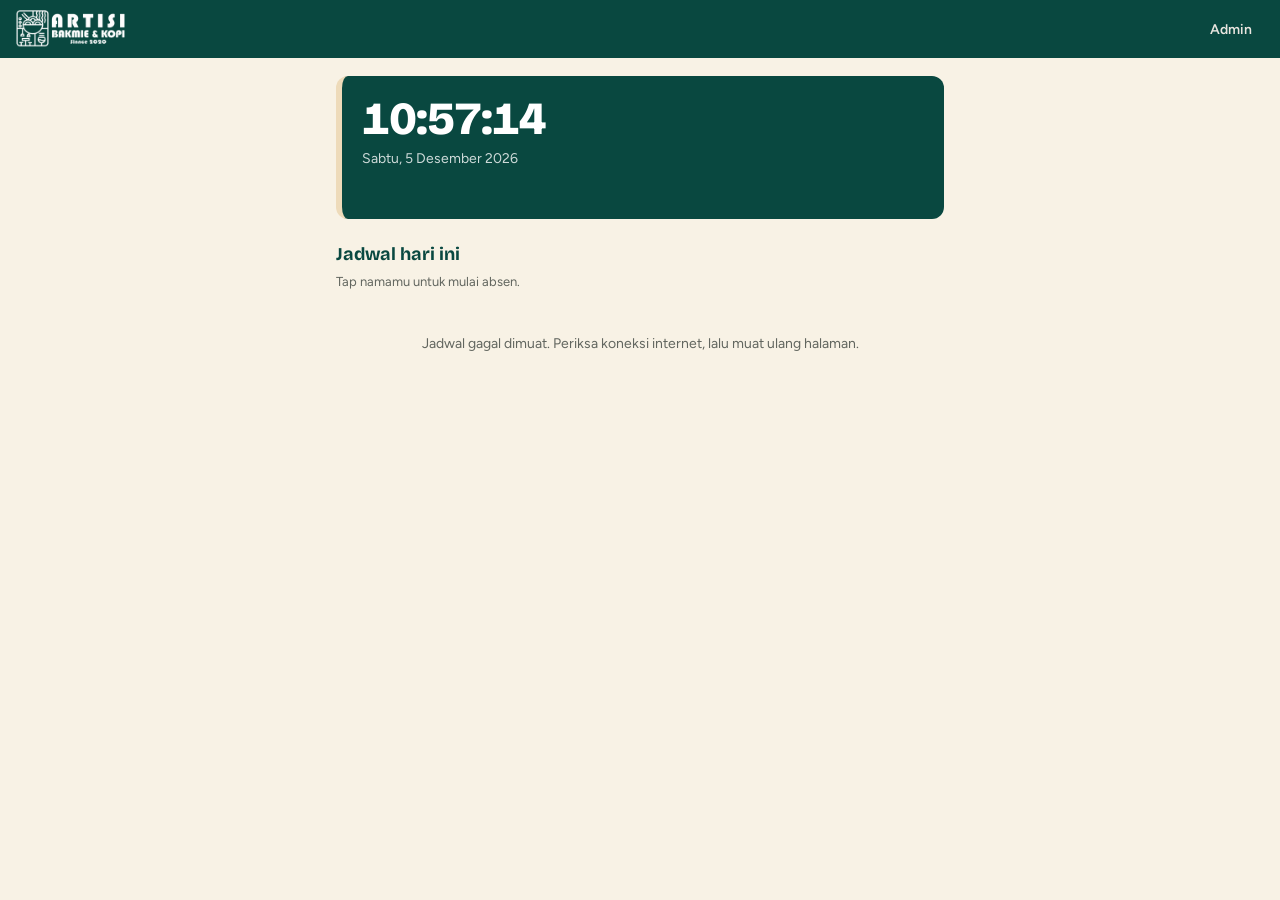
<file: index.html>
<!DOCTYPE html>
<html lang="id">
<head>
<meta charset="UTF-8">
<meta name="viewport" content="width=device-width, initial-scale=1">
<title>Absensi — Cafe ARTISI Bakmie &amp; Coffee</title>
<meta name="theme-color" content="#094840">
<link rel="icon" type="image/png" href="img/favicon.png">
<link rel="apple-touch-icon" href="img/favicon-192.png">
<link rel="preconnect" href="https://script.google.com">
<link rel="preconnect" href="https://script.googleusercontent.com">
<link rel="preconnect" href="https://fonts.googleapis.com">
<link rel="preconnect" href="https://fonts.gstatic.com" crossorigin>
<link href="https://fonts.googleapis.com/css2?family=Bricolage+Grotesque:wght@600;800&family=Figtree:wght@400;500;600;700&display=swap" rel="stylesheet">
<link rel="stylesheet" href="artisi.css">
<script>(function(){try{var t=new URLSearchParams(location.search).get("t")||localStorage.getItem("artisi_token")||"";if(/^bakso/.test(t)&&!/admin\.html/.test(location.pathname))document.documentElement.classList.add("tema-bakso")}catch(e){}})()</script>
</head>
<body>
<header class="topbar" id="topbar"></header>

<main class="wrap">
  <section class="clock" aria-live="off">
    <div class="clock-time" id="jam">--:--:--</div>
    <div class="clock-date" id="tanggal">&nbsp;</div>
    <div class="clock-shift" id="shiftLine">&nbsp;</div>
  </section>

  <div id="notice" class="notice" role="status" aria-live="polite"></div>

  <h2>Jadwal hari ini</h2>
  <p class="sub" style="margin:-6px 0 10px">Tap namamu untuk mulai absen.</p>
  <div id="list" aria-busy="true"><div class="skel"></div><div class="skel"></div><div class="skel short"></div></div>

  <section id="panel"></section>

  <details class="more" id="lain" hidden>
    <summary>Bukan jadwalku hari ini (tukar shift)</summary>
    <div id="listLain" class="people"></div>
  </details>

  <input type="file" id="cam" accept="image/*" capture="user" hidden>
</main>

<script src="config.js"></script>
<script>
renderTopbar("index.html");

let DATA = null;                 // data hari ini dari server
let SEL = null;                  // nama yang dipilih
let ST = { tipe: null, foto: null };   // pilihan keterangan + foto untuk absen yang sedang diisi
let BUSY = false;
let OFFSET = 0;                  // selisih detik: jam server - jam HP (agar penguncian mengikuti jam server)

const LABEL_TIPE = { masuk: "Hadir", izin: "Izin", sakit: "Sakit", pulang: "Pulang", pulang_awal: "Izin pulang duluan" };

/* ---------- Waktu (mengikuti jam server, bukan jam HP) ---------- */
const FMT_WIB = new Intl.DateTimeFormat("en-GB", { timeZone: "Asia/Jakarta", hour: "2-digit", minute: "2-digit", second: "2-digit", hour12: false });
function detikHP() {
  const p = FMT_WIB.formatToParts(new Date());
  const g = function (t) { return +p.find(function (x) { return x.type === t; }).value; };
  return (g("hour") % 24) * 3600 + g("minute") * 60 + g("second");
}
function detikKini() { return (((detikHP() + OFFSET) % 86400) + 86400) % 86400; }
function pad2(n) { return String(n).padStart(2, "0"); }
function jamDetik(d) { return pad2(Math.floor(d / 3600)) + ":" + pad2(Math.floor(d % 3600 / 60)) + ":" + pad2(d % 60); }
function jamMenit(menit) { return pad2(Math.floor(menit / 60)) + "." + pad2(menit % 60); }
function sisaWaktu(d) {
  if (d < 60) return "kurang dari 1 menit";
  const m = Math.ceil(d / 60), j = Math.floor(m / 60), mm = m % 60;
  return j ? j + " jam" + (mm ? " " + mm + " menit" : "") : mm + " menit";
}
function selaraskanJam(d) {
  if (!d.jam) return;
  const p = d.jam.split(":").map(Number);
  let off = (p[0] * 3600 + p[1] * 60 + p[2]) - detikHP();
  if (off > 43200) off -= 86400;
  if (off < -43200) off += 86400;
  OFFSET = off;
}

let menitTerakhir = -1;
function tick() {
  const d = detikKini(), n = new Date();
  document.getElementById("jam").textContent = jamDetik(d);
  document.getElementById("tanggal").textContent = n.toLocaleDateString("id-ID", {
    timeZone: "Asia/Jakarta", weekday: "long", day: "numeric", month: "long", year: "numeric"
  });
  const m = Math.floor(d / 60);
  if (DATA && m !== menitTerakhir) { menitTerakhir = m; render(true); }   // perbarui keterangan "dibuka jam ..."
  updateKunci();
}

/* ---------- Penguncian ---------- */
function shiftOrang(p) {
  if (p.ada && p.shiftTercatat && DATA.shiftInfo[p.shiftTercatat]) return p.shiftTercatat;
  if (p.shift) return p.shift;
  return detikKini() < DATA.luar.batas * 60 ? DATA.luar.awal : DATA.luar.akhir;
}
function kunciMasuk(p) {
  const nm = shiftOrang(p), s = DATA.shiftInfo[nm], now = detikKini();
  const buka = s.mulai * 60 - (DATA.bukaSebelum || 0) * 60;
  if (now < buka) return { kunci: true, buka: buka, pesan: "Absen masuk dibuka jam " + jamMenit(buka / 60) + " (" + sisaWaktu(buka - now) + " lagi)." };
  if (now >= s.selesai * 60) return { kunci: true, pesan: (nm === "Full" ? "Shift full" : "Shift " + nm.toLowerCase()) + " sudah berakhir, absen masuk ditutup. Hubungi admin jika perlu dicatat." };
  return { kunci: false };
}
function kunciPulang(p) {
  const s = DATA.shiftInfo[shiftOrang(p)], now = detikKini(), buka = s.selesai * 60;
  if (now < buka) return { kunci: true, buka: buka, pesan: "Absen pulang dibuka jam " + jamMenit(buka / 60) + " (" + sisaWaktu(buka - now) + " lagi)." };
  return { kunci: false };
}
function selesaiHariIni(p) { return !!(p.ada && (p.pulang || p.ket === "Izin" || p.ket === "Sakit")); }

function lepasTipe() {
  ST.tipe = null;
  document.querySelectorAll(".seg button").forEach(function (x) { x.setAttribute("aria-checked", "false"); });
  updateHints();
}

// dipanggil tiap detik: buka/kunci tombol tanpa menghapus isian yang sedang ditulis
function updateKunci() {
  if (!SEL || !DATA) return;
  const kirimBtn = document.getElementById("btnKirim");
  if (!kirimBtn) return;
  const p = DATA.people.find(function (x) { return x.nama === SEL; });
  if (!p) return;

  let pesan = "", kunciKirim = false;
  if (!p.ada) {
    const k = kunciMasuk(p), segMasuk = document.querySelector('.seg button[data-t="masuk"]');
    if (segMasuk) {
      segMasuk.disabled = k.kunci;
      const kecil = k.kunci ? (k.buka ? "buka " + jamMenit(k.buka / 60) : "ditutup") : "";
      const el = segMasuk.querySelector("small"); if (el.textContent !== kecil) el.textContent = kecil;
      if (k.kunci && ST.tipe === "masuk") {
        ST.tipe = null;
        document.querySelectorAll(".seg button").forEach(function (x) { x.setAttribute("aria-checked", "false"); });
        updateHints();
      }
    }
    if (k.kunci) { pesan = k.pesan + " Izin dan Sakit tetap bisa diisi."; kunciKirim = (ST.tipe === null); }
  } else if (p.masuk && !p.pulang) {
    const k = kunciPulang(p);
    const segPulang = document.querySelector('.seg button[data-t="pulang"]');
    const segAwal = document.querySelector('.seg button[data-t="pulang_awal"]');
    if (segPulang) {
      segPulang.disabled = k.kunci;
      const kecil = k.kunci ? "buka " + jamMenit(k.buka / 60) : "";
      const el = segPulang.querySelector("small"); if (el.textContent !== kecil) el.textContent = kecil;
      if (k.kunci && ST.tipe === "pulang") lepasTipe();
    }
    if (segAwal) {
      segAwal.disabled = !k.kunci;                    // setelah jam pulang, pakai tombol Pulang biasa
      const kecil = k.kunci ? "" : "shift selesai";
      const el = segAwal.querySelector("small"); if (el.textContent !== kecil) el.textContent = kecil;
      if (!k.kunci && ST.tipe === "pulang_awal") lepasTipe();
    }
    if (k.kunci) {
      pesan = k.pesan + (segAwal ? " Kalau perlu pulang lebih awal, pilih Izin pulang duluan dan tulis alasannya." : "");
      kunciKirim = (ST.tipe === null || ST.tipe === "pulang");
    }
  }
  const info = document.getElementById("kunciInfo");
  if (info && info.textContent !== pesan) info.textContent = pesan;
  if (!BUSY) kirimBtn.disabled = kunciKirim;
}

/* ---------- Notifikasi ---------- */
function notice(tipe, judul, isi) {
  const el = document.getElementById("notice");
  el.className = "notice " + tipe;
  el.innerHTML = "<strong>" + esc(judul) + "</strong>" + esc(isi || "");
  el.scrollIntoView({ behavior: "smooth", block: "nearest" });
}
function clearNotice() { const el = document.getElementById("notice"); el.className = "notice"; el.innerHTML = ""; }

/* ---------- Muat data ---------- */
const CACHE_KEY = "artisi_hariini_" + TOKEN;
function tanggalWIB() { return new Date().toLocaleDateString("en-GB", { timeZone: "Asia/Jakarta" }); }   // dd/mm/yyyy, sama dengan server
function bacaCache() {
  try { const c = JSON.parse(localStorage.getItem(CACHE_KEY)); return c && c.tanggal === tanggalWIB() && c.urut ? c : null; } catch (e) { return null; }
}
function simpanCache() { try { localStorage.setItem(CACHE_KEY, JSON.stringify(DATA)); } catch (e) {} }

// tampilDulu = true: langsung tampilkan data terakhir yang tersimpan di HP, lalu perbarui dari server
async function load(tampilDulu) {
  if (tampilDulu) { const c = bacaCache(); if (c) { DATA = c; render(); } }
  try {
    const d = await api({ action: "hariini" });
    if (!d.ok) throw new Error(d.message);
    const sebelum = SEL && DATA ? JSON.stringify(DATA.people.find(function (x) { return x.nama === SEL; })) : null;
    DATA = d; selaraskanJam(d); simpanCache(); setLokasiLabel(d.lokasiNama);
    render(!!SEL);                                   // jangan hapus isian yang sedang ditulis
    if (SEL && sebelum !== JSON.stringify(DATA.people.find(function (x) { return x.nama === SEL; }))) renderPanel();
    updateKunci();
  } catch (e) {
    if (!DATA) {
      const li = document.getElementById("list");
      if (/Link/.test(e.message || "")) pesanTokenTidakValid(li);
      else li.innerHTML = '<div class="empty">Jadwal gagal dimuat. Periksa koneksi internet, lalu muat ulang halaman.</div>';
    }
  }
}

function stateHtml(p) {
  if (!p.ada) {
    const k = kunciMasuk(p);
    return '<span class="muted">Belum absen' + (k.kunci && k.buka ? " &middot; dibuka " + jamMenit(k.buka / 60) : "") + "</span>";
  }
  if (p.ket === "Izin" || p.ket === "Sakit")
    return '<span class="badge b-blue">' + esc(p.ket) + '</span> <span class="muted">&middot; Selesai, terkunci sampai besok</span>';
  const jam = p.pulang ? "Masuk " + jamPendek(p.masuk) + ", pulang " + jamPendek(p.pulang) : "Masuk " + jamPendek(p.masuk);
  let tambahan = "";
  if (p.pulang) tambahan = ' <span class="muted">&middot; Selesai, terkunci sampai besok</span>';
  else { const k = kunciPulang(p); if (k.kunci) tambahan = ' <span class="muted">&middot; pulang dibuka ' + jamMenit(k.buka / 60) + "</span>"; }
  return '<span class="badge ' + ketClass(p.ket) + '">' + esc(p.ket) + "</span> " + esc(jam) + tambahan;
}

function personBtn(p) {
  const done = selesaiHariIni(p);
  return '<button class="person' + (done ? " done" : "") + '" data-n="' + esc(p.nama) + '" aria-pressed="' + (SEL === p.nama) + '"' + (done ? ' aria-disabled="true"' : "") + ">" +
    '<span class="nm">' + esc(p.nama) + "</span>" +
    '<span class="st">' + stateHtml(p) + "</span></button>";
}

const GRUP_META = {
  Pagi:     { cls: "g-pagi", judul: "Shift Pagi" },
  Seharian: { cls: "g-full", judul: "Seharian (double shift)" },
  Sore:     { cls: "g-sore", judul: "Shift Sore" },
  Full:     { cls: "g-full", judul: "Full (seharian)" }
};

function render(keepPanel) {
  const jadwal = DATA.people.filter(function (p) { return p.terjadwal; });
  const lain = DATA.people.filter(function (p) { return !p.terjadwal; });

  document.getElementById("shiftLine").innerHTML = DATA.urut.filter(function (k) { return k !== "Seharian"; }).map(function (k) {
    return esc(k) + " " + esc(DATA.shiftInfo[k].label.replace(/ - /, "-"));
  }).join(" &nbsp;|&nbsp; ");

  let html = "";
  DATA.urut.forEach(function (key) {
    const g = GRUP_META[key] || { cls: "g-full", judul: "Shift " + key };
    const isi = jadwal.filter(function (p) { return p.shift === key; });
    if (!isi.length) return;
    html += '<section class="grp ' + g.cls + '"><div class="grp-h"><h3>' + g.judul + "</h3><span>" +
      esc(DATA.shiftInfo[key].label) + '</span></div><div class="people">' +
      isi.map(personBtn).join("") + "</div></section>";
  });
  const listEl = document.getElementById("list");
  listEl.setAttribute("aria-busy", "false");
  listEl.innerHTML = html || '<div class="empty">Tidak ada jadwal hari ini.</div>';

  const lainEl = document.getElementById("lain");
  lainEl.hidden = !lain.length;
  document.getElementById("listLain").innerHTML = lain.map(personBtn).join("");

  document.querySelectorAll(".person").forEach(function (b) {
    b.onclick = function () {
      if (b.classList.contains("done")) {
        notice("ok", "Absensi " + b.dataset.n + " hari ini sudah selesai", "Absen terkunci sampai besok.");
        return;
      }
      pilihNama(b.dataset.n);
    };
  });
  if (!keepPanel) renderPanel();
}

function pilihNama(nama) {
  if (SEL === nama) { document.getElementById("panel").scrollIntoView({ behavior: "smooth", block: "nearest" }); return; }
  SEL = nama;
  ST = { tipe: null, foto: null };
  clearNotice();
  render();
  document.getElementById("panel").scrollIntoView({ behavior: "smooth", block: "nearest" });
}

/* ---------- Panel pengisian absen ---------- */
function renderPanel() {
  const el = document.getElementById("panel");
  if (!SEL) { el.innerHTML = ""; return; }
  const p = DATA.people.find(function (x) { return x.nama === SEL; });
  const shift = shiftOrang(p);
  const info = DATA.shiftInfo[shift];
  const selesai = selesaiHariIni(p);
  const sudahMasuk = !!(p.ada && p.masuk && !p.pulang);

  const meta = (p.terjadwal ? (p.shift === "Seharian" ? "Shift seharian (double shift)" : p.shift === "Full" ? "Full (seharian)" : "Shift " + p.shift.toLowerCase())
                            : "Di luar jadwal hari ini, dicatat sebagai " + (shift === "Full" ? "full" : "shift " + shift.toLowerCase())) + " &middot; " + esc(info.label);

  let isi;
  if (selesai) {
    isi = '<p class="hint" style="font-size:14px">Absensimu hari ini sudah lengkap dan terkunci sampai besok.</p>';
  } else {
    const pulangTerkunci = sudahMasuk && kunciPulang(p).kunci;
    if (sudahMasuk && !pulangTerkunci) ST.tipe = "pulang";
    const opsi = sudahMasuk ? (pulangTerkunci ? ["pulang", "pulang_awal"] : ["pulang"]) : ["masuk", "izin", "sakit"];
    isi =
      '<div class="step"><div class="lbl">1. Keterangan</div><div class="seg" role="radiogroup" aria-label="Keterangan absen">' +
      opsi.map(function (t) {
        return '<button type="button" role="radio" data-t="' + t + '" aria-checked="' + (ST.tipe === t) + '">' + LABEL_TIPE[t] + "<small></small></button>";
      }).join("") + "</div></div>" +
      '<div class="step"><div class="lbl">2. Foto bukti <span class="sub" id="fotoHint"></span></div><div class="fotobox" id="fotoBox"></div></div>' +
      '<div class="step"><div class="lbl">3. Catatan <span class="sub" id="catHint"></span></div>' +
      '<textarea id="catatan" placeholder="Tulis keterangan di sini. Boleh diisi sebelum atau sesudah foto."></textarea></div>' +
      '<div class="kunci" id="kunciInfo" role="status"></div>' +
      '<div class="inline-err" id="err" role="alert"></div>' +
      '<div class="actions"><button class="btn main" id="btnKirim" type="button">Kirim absen</button></div>' +
      '<p class="hint">Absen baru tersimpan setelah tombol Kirim absen ditekan.</p>';
  }

  el.innerHTML = '<div class="card panel"><div class="panel-top"><h3>' + esc(p.nama) + "</h3>" +
    '<button type="button" class="link" id="btnBatal">Tutup</button></div><div class="meta">' + meta + "</div>" + isi + "</div>";

  document.getElementById("btnBatal").onclick = function () { SEL = null; ST = { tipe: null, foto: null }; render(); };
  if (selesai) return;

  el.querySelectorAll(".seg button").forEach(function (b) {
    b.onclick = function () {
      ST.tipe = b.dataset.t;
      el.querySelectorAll(".seg button").forEach(function (x) { x.setAttribute("aria-checked", x === b); });
      setErr(""); updateHints(); updateKunci();
    };
  });
  document.getElementById("btnKirim").onclick = function () { kirim(p); };
  document.getElementById("catatan").addEventListener("input", function () { setErr(""); });   // pesan merah hilang saat mulai mengetik
  updateFoto(); updateHints(); updateKunci();
}

function updateHints() {
  const f = document.getElementById("fotoHint"), c = document.getElementById("catHint");
  if (!f) return;
  const t = ST.tipe;
  f.textContent = !t ? "" : (t === "masuk" || t === "pulang" || t === "pulang_awal") ? "(wajib)" : "(opsional)";
  c.textContent = !t ? "" : t === "pulang_awal" ? "(wajib: tulis alasan pulang duluan)" : (t === "izin" || t === "sakit") ? "(wajib)" : "(opsional)";
}

function setErr(t) { const e = document.getElementById("err"); if (e) e.textContent = t; }

/* ---------- Foto ---------- */
function ambilFoto() {
  return new Promise(function (res) {
    const cam = document.getElementById("cam");
    cam.value = "";
    cam.onchange = function () { res(cam.files[0] || null); };
    cam.click();
  });
}

function updateFoto() {
  const box = document.getElementById("fotoBox");
  if (!box) return;
  box.innerHTML = ST.foto
    ? '<img class="thumb" src="' + ST.foto + '" alt="Foto bukti yang dipilih"><div><div class="sub" style="margin-bottom:6px">Foto sudah diambil.</div><button type="button" class="btn small" id="btnFoto">Ganti foto</button></div>'
    : '<button type="button" class="btn" id="btnFoto">Ambil foto</button><span class="sub">Kamera depan akan terbuka. Foto hanya sebagai syarat absen dan tidak disimpan.</span>';
  document.getElementById("btnFoto").onclick = async function () {
    const f = await ambilFoto();
    if (!f) return;
    if (ST.foto) URL.revokeObjectURL(ST.foto);
    ST.foto = URL.createObjectURL(f);     // hanya untuk pratinjau di HP, tidak dikirim ke server
    setErr("");
    updateFoto();
  };
}

/* ---------- Kirim ---------- */
async function kirim(p) {
  if (BUSY) return;
  const catEl = document.getElementById("catatan");
  const catatan = catEl.value.trim();
  const t = ST.tipe;

  if (!t) { setErr("Pilih keterangan dulu: Hadir, Izin, atau Sakit."); return; }
  if (t === "masuk") { const k = kunciMasuk(p); if (k.kunci) { setErr(k.pesan); return; } }
  if (t === "pulang") { const k = kunciPulang(p); if (k.kunci) { setErr(k.pesan); return; } }
  if (t === "pulang_awal" && !kunciPulang(p).kunci) { setErr("Shift sudah selesai. Gunakan tombol Pulang biasa."); return; }
  if ((t === "masuk" || t === "pulang" || t === "pulang_awal") && !ST.foto) { setErr("Foto bukti wajib untuk absen " + LABEL_TIPE[t].toLowerCase() + ". Tekan Ambil foto."); return; }
  if ((t === "izin" || t === "sakit") && !catatan) { setErr("Catatan wajib diisi untuk " + t + "."); catEl.focus(); return; }
  if (t === "pulang_awal" && !catatan) { setErr("Tulis alasan pulang duluan di catatan."); catEl.focus(); return; }
  setErr("");

  BUSY = true;
  const btn = document.getElementById("btnKirim");
  btn.disabled = true; btn.innerHTML = '<span class="spin light" aria-hidden="true"></span>Menyimpan, mohon tunggu...';
  try {
    const r = await api(null, { action: "absen", nama: p.nama, tipe: t, catatan: catatan, adaFoto: !!ST.foto });
    if (!r.ok) throw new Error(r.message);
    notice("ok", "Berhasil, " + p.nama, r.message);
    SEL = null; ST = { tipe: null, foto: null };
    const dp = DATA.people.find(function (x) { return x.nama === p.nama; });
    if (r.person && dp) {                // tampilkan hasilnya langsung dari jawaban server
      Object.assign(dp, r.person); simpanCache(); render(); load(false);
    } else { await load(false); }
  } catch (e) {
    setErr(e.message || "Absen belum tersimpan. Periksa koneksi, lalu coba lagi.");
    btn.textContent = "Kirim absen";
  } finally {
    BUSY = false;
    updateKunci();
  }
}

tick(); setInterval(tick, 1000);
load(true);
setInterval(function () { if (!BUSY) load(false); }, 60000);   // selaraskan jam & status dengan server tiap menit
</script>
</body>
</html>
</file>
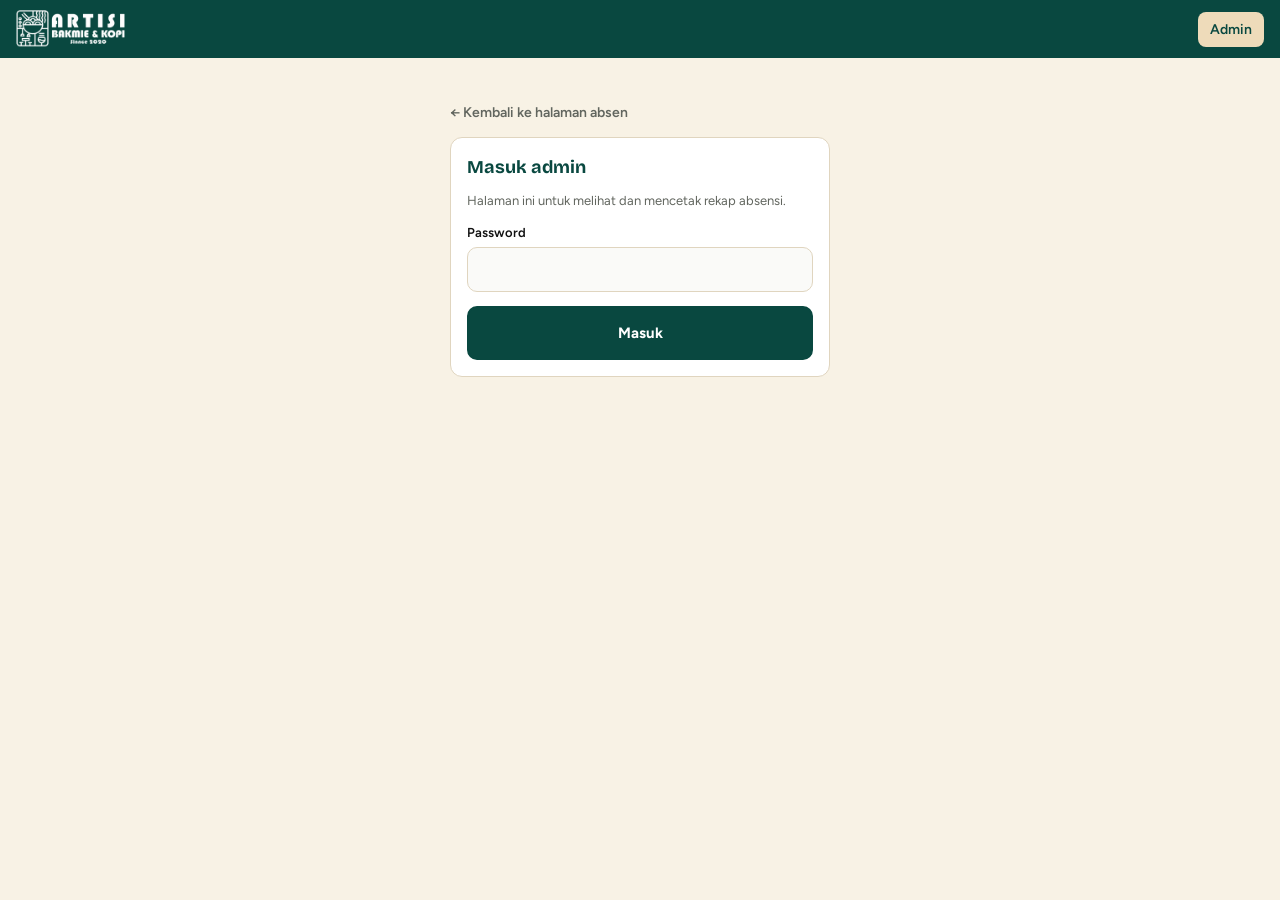
<file: admin.html>
<!DOCTYPE html>
<html lang="id">
<head>
<meta charset="UTF-8">
<meta name="viewport" content="width=device-width, initial-scale=1">
<title>Admin Rekap — Cafe ARTISI</title>
<meta name="theme-color" content="#094840">
<link rel="icon" type="image/png" href="img/favicon.png">
<link rel="apple-touch-icon" href="img/favicon-192.png">
<link rel="preconnect" href="https://script.google.com">
<link rel="preconnect" href="https://script.googleusercontent.com">
<link rel="preconnect" href="https://fonts.googleapis.com">
<link rel="preconnect" href="https://fonts.gstatic.com" crossorigin>
<link href="https://fonts.googleapis.com/css2?family=Bricolage+Grotesque:wght@600;800&family=Figtree:wght@400;500;600;700&display=swap" rel="stylesheet">
<link rel="stylesheet" href="artisi.css">
<script>(function(){try{var t=new URLSearchParams(location.search).get("t")||localStorage.getItem("artisi_token")||"";if(/^bakso/.test(t)&&!/admin\.html/.test(location.pathname))document.documentElement.classList.add("tema-bakso")}catch(e){}})()</script>
</head>
<body>
<header class="topbar" id="topbar"></header>

<main class="wrap wide">

  <!-- ===== Login ===== -->
  <section id="login" class="login">
    <a class="back" id="backLogin" href="index.html" hidden>&larr; Kembali ke halaman absen</a>
    <div class="card">
      <h2>Masuk admin</h2>
      <p class="sub">Halaman ini untuk melihat dan mencetak rekap absensi.</p>
      <label class="f" for="pw">Password</label>
      <input type="password" id="pw" autocomplete="current-password">
      <div id="loginErr" class="notice err" style="margin:12px 0 0"></div>
      <div class="actions"><button class="btn dark" id="btnLogin">Masuk</button></div>
    </div>
  </section>

  <!-- ===== Dashboard ===== -->
  <section id="dash" hidden>
    <div class="toolbar no-print">
      <a class="back" id="backDash" href="index.html" style="margin:0" hidden>&larr; Kembali</a>
      <span class="grow"></span>
      <button class="btn small" id="btnKeluar">Keluar</button>
    </div>

    <div class="printhead">
      <img src="img/logo-hijau.png" alt="ARTISI Bakmie &amp; Kopi">
      <h1 id="printJudul">Laporan Absensi — Cafe ARTISI Bakmie &amp; Coffee</h1>
      <p id="printPeriode"></p>
    </div>

    <div class="filters no-print">
      <div><label for="fLokasi">Lokasi</label><select id="fLokasi">
        <option value="semua">Semua lokasi</option><option value="artisi">Cafe ARTISI</option><option value="bakso">Bakso</option></select></div>
      <div><label for="fBulan">Bulan</label><select id="fBulan"></select></div>
      <div><label for="fTahun">Tahun</label><select id="fTahun"></select></div>
    </div>
    <div class="toolbar no-print">
      <label class="chk"><input type="checkbox" id="chkRinci"> Sertakan rincian harian saat dicetak</label>
      <span class="grow"></span>
      <button class="btn dark" id="btnCetak">Cetak / simpan PDF</button>
    </div>

    <h2 id="judulPeriode" style="margin-top:6px"></h2>
    <div class="stats" id="stats"></div>

    <div class="card" style="margin-bottom:16px">
      <h3 style="font-size:16px;margin-bottom:12px">Kehadiran per pegawai</h3>
      <div class="bars" id="bars"></div>
      <div class="legend">
        <span style="--c:var(--green)">Tepat waktu</span>
        <span style="--c:var(--amber)">Terlambat</span>
        <span style="--c:var(--blue)">Izin</span>
        <span style="--c:var(--purple)">Sakit</span>
        <span style="--c:var(--red)">Alfa</span>
      </div>
    </div>

    <div class="tablewrap" style="margin-bottom:16px">
      <table>
        <thead><tr>
          <th>Nama</th><th class="lokcol">Lokasi</th><th class="c">Hadir</th><th class="c">Terlambat</th><th class="c">Izin</th>
          <th class="c">Sakit</th><th class="c">Alfa</th><th class="c">Pulang cepat</th><th class="c">Total jam</th><th class="c">Lembur (mnt)</th>
        </tr></thead>
        <tbody id="tbRekap"></tbody>
      </table>
    </div>

    <div id="rinci">
      <h2>Rincian harian</h2>
      <div class="tablewrap">
        <table>
          <thead><tr>
            <th>Tanggal</th><th>Nama</th><th class="lokcol">Lokasi</th><th>Shift</th><th>Masuk</th><th>Pulang</th><th>Keterangan</th>
            <th class="c">Durasi</th><th class="c">Lembur</th><th>Catatan</th><th class="no-print">Foto</th>
          </tr></thead>
          <tbody id="tbRinci"></tbody>
        </table>
      </div>
    </div>
    <p class="hint no-print">Foto kehadiran hanya diambil sebagai syarat absen dan tidak disimpan. Tanda centang berarti foto sudah diambil saat absen.</p>
  </section>
</main>

<script src="config.js"></script>
<script>
renderTopbar("admin.html");
if (TOKEN) { document.getElementById("backLogin").hidden = false; document.getElementById("backDash").hidden = false;
  document.getElementById("backLogin").href = document.getElementById("backDash").href = "index.html?t=" + encodeURIComponent(TOKEN); }
function lokParam() { return document.getElementById("fLokasi").value; }
function aturKolomLokasi(banyak) {
  document.querySelectorAll(".lokcol").forEach(function (e) { e.style.display = banyak ? "" : "none"; });
}

const BLN = ["Setahun penuh","Januari","Februari","Maret","April","Mei","Juni","Juli","Agustus","September","Oktober","November","Desember"];
const now = new Date();
let PW = sessionStorage.getItem("artisi_pw") || "";

document.getElementById("fBulan").innerHTML = BLN.map(function (b, i) {
  return '<option value="' + i + '"' + (i === now.getMonth() + 1 ? " selected" : "") + ">" + b + "</option>";
}).join("");
const thn = now.getFullYear();
document.getElementById("fTahun").innerHTML = [thn, thn - 1].map(function (y) { return '<option value="' + y + '">' + y + "</option>"; }).join("");

/* ---------- Login ---------- */
function setLoginErr(t) { const e = document.getElementById("loginErr"); e.textContent = t; e.style.display = t ? "block" : "none"; }
setLoginErr("");

async function masuk(pw) {
  setLoginErr("");
  const btn = document.getElementById("btnLogin");
  btn.disabled = true; btn.textContent = "Memeriksa...";
  try {
    const r = await api(null, { action: "rekap", password: pw, lokasi: lokParam(), bulan: document.getElementById("fBulan").value, tahun: document.getElementById("fTahun").value });
    if (!r.ok) throw new Error(r.message);
    PW = pw; sessionStorage.setItem("artisi_pw", pw);
    document.getElementById("login").hidden = true;
    document.getElementById("dash").hidden = false;
    tampilRekap(r);
    muatRinci();
  } catch (e) {
    PW = ""; sessionStorage.removeItem("artisi_pw");
    document.getElementById("login").hidden = false;
    document.getElementById("dash").hidden = true;
    setLoginErr(e.message === "Password salah" ? "Password salah. Coba lagi." : "Gagal terhubung. Periksa koneksi internet.");
  } finally {
    btn.disabled = false; btn.textContent = "Masuk";
  }
}

document.getElementById("btnLogin").onclick = function () { masuk(document.getElementById("pw").value); };
document.getElementById("pw").onkeydown = function (e) { if (e.key === "Enter") masuk(this.value); };
document.getElementById("btnKeluar").onclick = function () { sessionStorage.removeItem("artisi_pw"); location.reload(); };
document.getElementById("btnCetak").onclick = function () { window.print(); };
document.getElementById("chkRinci").onchange = aturRinci;

function aturRinci() {
  document.getElementById("rinci").classList.toggle("no-print", !document.getElementById("chkRinci").checked);
}
aturRinci();

/* ---------- Rekap ---------- */
async function muatRekap() {
  const r = await api(null, { action: "rekap", password: PW, lokasi: lokParam(), bulan: document.getElementById("fBulan").value, tahun: document.getElementById("fTahun").value });
  if (!r.ok) { alert(r.message); return; }
  tampilRekap(r);
}

function tampilRekap(r) {
  aturKolomLokasi(r.banyakLokasi > 1);
  document.getElementById("judulPeriode").textContent = "Rekap " + r.periode + " — " + r.lokasiNama;
  document.getElementById("printJudul").textContent = "Laporan Absensi — " + (r.banyakLokasi > 1 ? "Cafe ARTISI & Bakso" : r.lokasiNama);
  document.getElementById("printPeriode").textContent = "Periode: " + r.periode + " | Dicetak: " + new Date().toLocaleDateString("id-ID", { day: "numeric", month: "long", year: "numeric" });

  const T = { hadir: 0, terlambat: 0, izin: 0, sakit: 0, alfa: 0, jam: 0, lembur: 0 };
  r.pegawai.forEach(function (p) { Object.keys(T).forEach(function (k) { T[k] += p[k]; }); });
  document.getElementById("stats").innerHTML =
    '<div class="stat"><b>' + T.hadir + "</b><span>Total hadir</span></div>" +
    '<div class="stat"><b>' + T.terlambat + "</b><span>Terlambat</span></div>" +
    '<div class="stat"><b>' + T.izin + "</b><span>Izin</span></div>" +
    '<div class="stat"><b>' + T.sakit + "</b><span>Sakit</span></div>" +
    '<div class="stat"><b>' + T.alfa + "</b><span>Alfa</span></div>" +
    '<div class="stat"><b>' + (Math.round(T.jam * 10) / 10) + "</b><span>Total jam kerja</span></div>";

  const warna = { tepat: "var(--green)", terlambat: "var(--amber)", izin: "var(--blue)", sakit: "var(--purple)", alfa: "var(--red)" };
  document.getElementById("bars").innerHTML = r.pegawai.map(function (p) {
    const tot = p.tepat + p.terlambat + p.izin + p.sakit + p.alfa;
    const seg = ["tepat", "terlambat", "izin", "sakit", "alfa"].map(function (k) {
      return p[k] ? '<i style="width:' + (p[k] / tot * 100) + "%;background:" + warna[k] + '" title="' + k + ": " + p[k] + '"></i>' : "";
    }).join("");
    return '<div class="bar-row"><div class="top"><b>' + esc(p.nama) + (r.banyakLokasi > 1 ? " <span class='sub'>(" + esc(p.lokasi) + ")</span>" : "") + "</b><span class='sub'>" +
      p.tepat + " tepat, " + p.terlambat + " telat, " + p.izin + " izin, " + p.sakit + " sakit, " + p.alfa + " alfa</span></div>" +
      '<div class="bar">' + (tot ? seg : "") + "</div></div>";
  }).join("");

  document.getElementById("tbRekap").innerHTML = r.pegawai.map(function (p) {
    return "<tr><td><b>" + esc(p.nama) + '</b></td><td class="lokcol">' + esc(p.lokasi) + '</td><td class="c">' + p.hadir +
      '</td><td class="c">' + p.terlambat + '</td><td class="c">' + p.izin + '</td><td class="c">' + p.sakit +
      '</td><td class="c">' + p.alfa + '</td><td class="c">' + p.pulangCepat + '</td><td class="c">' + p.jam +
      '</td><td class="c">' + p.lembur + "</td></tr>";
  }).join("");
}

/* ---------- Rincian harian ---------- */
async function muatRinci() {
  const tb = document.getElementById("tbRinci");
  tb.innerHTML = '<tr><td colspan="11" class="empty">Memuat...</td></tr>';
  const r = await api(null, { action: "riwayat_admin", password: PW, lokasi: lokParam(), bulan: document.getElementById("fBulan").value, tahun: document.getElementById("fTahun").value });
  if (!r.ok) { tb.innerHTML = '<tr><td colspan="11" class="empty">Gagal memuat rincian.</td></tr>'; return; }
  aturKolomLokasi(lokParam() === "semua");
  tb.innerHTML = r.rows.length ? r.rows.map(function (x) {
    const foto = (x.fotoMasuk ? "Masuk &#10003; " : "") + (x.fotoPulang ? "Pulang &#10003;" : "");
    return "<tr><td>" + esc(x.tanggal) + "</td><td><b>" + esc(x.nama) + '</b></td><td class="lokcol">' + esc(x.lokasi) + "</td><td>" + esc(x.shift) + "</td><td>" +
      (jamPendek(x.masuk) || "-") + "</td><td>" + (jamPendek(x.pulang) || "-") + '</td><td><span class="badge ' + ketClass(x.ket) + '">' +
      esc(x.ket) + '</span></td><td class="c">' + (x.durasi ? esc(x.durasi) + " j" : "-") + '</td><td class="c">' +
      (parseInt(x.lembur, 10) ? esc(x.lembur) + " mnt" : "-") + '</td><td class="wrapnote">' + esc(x.catatan) +
      '</td><td class="no-print">' + (foto || "-") + "</td></tr>";
  }).join("") : '<tr><td colspan="11" class="empty">Belum ada data pada periode ini.</td></tr>';
}

function ganti() { muatRekap(); muatRinci(); }
document.getElementById("fBulan").onchange = ganti;
document.getElementById("fTahun").onchange = ganti;
document.getElementById("fLokasi").onchange = ganti;

if (PW) masuk(PW);
</script>
</body>
</html>
</file>
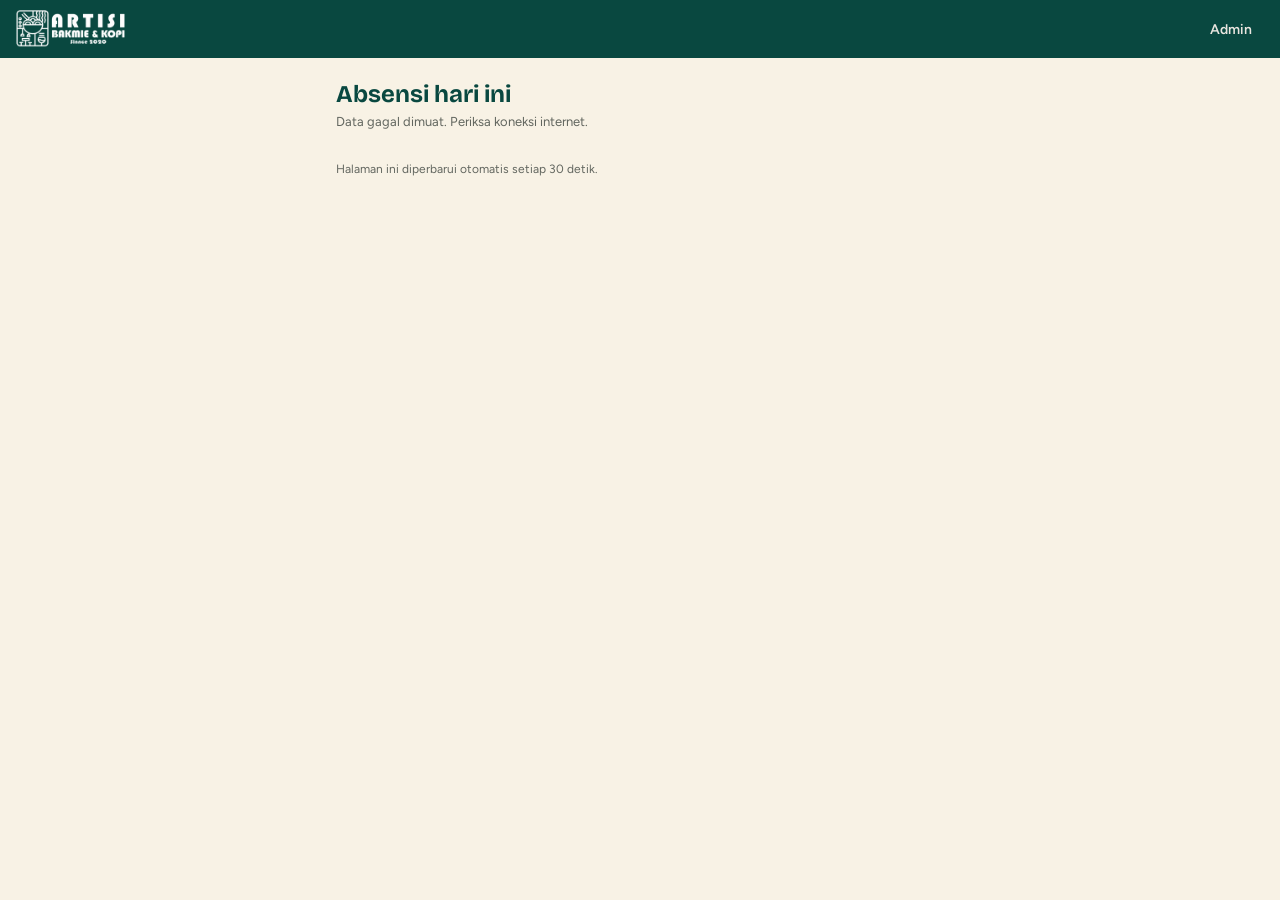
<file: belum-absen.html>
<!DOCTYPE html>
<html lang="id">
<head>
<meta charset="UTF-8">
<meta name="viewport" content="width=device-width, initial-scale=1">
<title>Absensi Hari Ini — Cafe ARTISI</title>
<meta name="theme-color" content="#094840">
<link rel="icon" type="image/png" href="img/favicon.png">
<link rel="apple-touch-icon" href="img/favicon-192.png">
<link rel="preconnect" href="https://script.google.com">
<link rel="preconnect" href="https://script.googleusercontent.com">
<link rel="preconnect" href="https://fonts.googleapis.com">
<link rel="preconnect" href="https://fonts.gstatic.com" crossorigin>
<link href="https://fonts.googleapis.com/css2?family=Bricolage+Grotesque:wght@600;800&family=Figtree:wght@400;500;600;700&display=swap" rel="stylesheet">
<link rel="stylesheet" href="artisi.css">
<script>(function(){try{var t=new URLSearchParams(location.search).get("t")||localStorage.getItem("artisi_token")||"";if(/^bakso/.test(t)&&!/admin\.html/.test(location.pathname))document.documentElement.classList.add("tema-bakso")}catch(e){}})()</script>
</head>
<body>
<header class="topbar" id="topbar"></header>

<main class="wrap">
  <h1 style="font-size:24px">Absensi hari ini</h1>
  <p class="sub" id="sub">Memuat...</p>

  <div class="stats" style="margin-top:14px" id="stats"></div>
  <div id="groups"></div>
  <p class="hint">Halaman ini diperbarui otomatis setiap 30 detik.</p>
</main>

<script src="config.js"></script>
<script>
renderTopbar("belum-absen.html");

function grup(judul, items, tipe) {
  if (!items.length) return "";
  return '<section class="group"><h3>' + judul + ' <span class="count">' + items.length + "</span></h3>" +
    items.map(function (p) {
      let kanan = "";
      if (tipe === "belum") kanan = p.shift === "Full" ? "Full" : "Shift " + p.shift.toLowerCase();
      else if (tipe === "masuk") kanan = "Masuk " + jamPendek(p.masuk) + ' <span class="badge ' + ketClass(p.ket) + '">' + esc(p.ket) + "</span>";
      else if (tipe === "pulang") kanan = jamPendek(p.masuk) + " - " + jamPendek(p.pulang);
      else if (tipe === "izin") kanan = '<span class="badge b-blue">' + esc(p.ket) + "</span>";
      else kanan = "Libur";
      return '<div class="row"><span class="l">' + esc(p.nama) + '</span><span class="r">' + kanan + "</span></div>";
    }).join("") + "</section>";
}

function tampil(d, sementara) {
  document.getElementById("sub").textContent = d.hari + ", " + d.tanggal +
    (sementara ? " (memperbarui...)" : " (diperbarui " + jamPendek(d.jam) + ")");

  const P = d.people;
  const izin    = P.filter(function (p) { return p.ada && (p.ket === "Izin" || p.ket === "Sakit"); });
  const pulang  = P.filter(function (p) { return p.ada && p.pulang; });
  const masuk   = P.filter(function (p) { return p.ada && p.masuk && !p.pulang; });
  const belum   = P.filter(function (p) { return p.terjadwal && !p.ada; });
  const libur   = P.filter(function (p) { return !p.terjadwal && !p.ada; });
  const terjadwal = P.filter(function (p) { return p.terjadwal; }).length;

  document.getElementById("stats").innerHTML =
    '<div class="stat"><b>' + terjadwal + "</b><span>Terjadwal</span></div>" +
    '<div class="stat"><b>' + (masuk.length + pulang.length) + "</b><span>Sudah masuk</span></div>" +
    '<div class="stat"><b>' + belum.length + "</b><span>Belum absen</span></div>" +
    '<div class="stat"><b>' + izin.length + "</b><span>Izin / sakit</span></div>";

  document.getElementById("groups").innerHTML =
    grup("Belum absen", belum, "belum") +
    grup("Sedang bekerja", masuk, "masuk") +
    grup("Sudah pulang", pulang, "pulang") +
    grup("Izin / sakit", izin, "izin") +
    grup("Libur hari ini", libur, "libur");
}

const CACHE_KEY = "artisi_hariini_" + TOKEN;   // sama dengan halaman absen
async function load(pertama) {
  if (pertama) {
    try {
      const c = JSON.parse(localStorage.getItem(CACHE_KEY));
      if (c && c.urut && c.tanggal === new Date().toLocaleDateString("en-GB", { timeZone: "Asia/Jakarta" })) tampil(c, true);
    } catch (e) {}
  }
  try {
    const d = await api({ action: "hariini" });
    if (!d.ok) throw new Error(d.message);
    try { localStorage.setItem(CACHE_KEY, JSON.stringify(d)); } catch (e) {}
    setLokasiLabel(d.lokasiNama);
    tampil(d, false);
  } catch (e) {
    if (!document.getElementById("stats").innerHTML)
      document.getElementById("sub").textContent = /Link/.test(e.message || "") ? e.message : "Data gagal dimuat. Periksa koneksi internet.";
  }
}
load(true);
setInterval(function () { load(false); }, 30000);
</script>
</body>
</html>
</file>
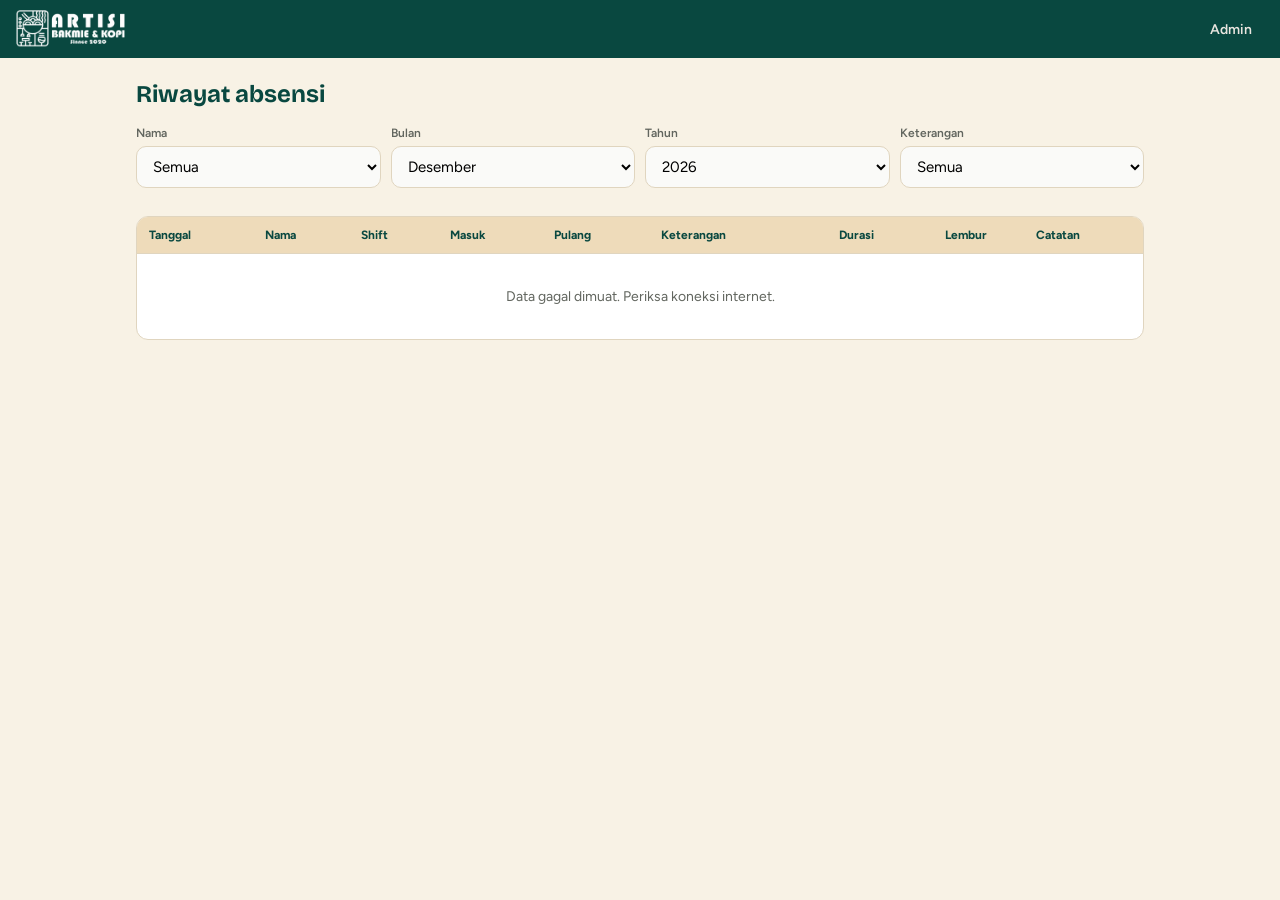
<file: riwayat.html>
<!DOCTYPE html>
<html lang="id">
<head>
<meta charset="UTF-8">
<meta name="viewport" content="width=device-width, initial-scale=1">
<title>Riwayat Absensi — Cafe ARTISI</title>
<meta name="theme-color" content="#094840">
<link rel="icon" type="image/png" href="img/favicon.png">
<link rel="apple-touch-icon" href="img/favicon-192.png">
<link rel="preconnect" href="https://script.google.com">
<link rel="preconnect" href="https://script.googleusercontent.com">
<link rel="preconnect" href="https://fonts.googleapis.com">
<link rel="preconnect" href="https://fonts.gstatic.com" crossorigin>
<link href="https://fonts.googleapis.com/css2?family=Bricolage+Grotesque:wght@600;800&family=Figtree:wght@400;500;600;700&display=swap" rel="stylesheet">
<link rel="stylesheet" href="artisi.css">
<script>(function(){try{var t=new URLSearchParams(location.search).get("t")||localStorage.getItem("artisi_token")||"";if(/^bakso/.test(t)&&!/admin\.html/.test(location.pathname))document.documentElement.classList.add("tema-bakso")}catch(e){}})()</script>
</head>
<body>
<header class="topbar" id="topbar"></header>

<main class="wrap wide">
  <h1 style="font-size:24px;margin-bottom:12px">Riwayat absensi</h1>

  <div class="filters">
    <div><label for="fNama">Nama</label><select id="fNama"><option value="">Semua</option></select></div>
    <div><label for="fBulan">Bulan</label><select id="fBulan"></select></div>
    <div><label for="fTahun">Tahun</label><select id="fTahun"></select></div>
    <div><label for="fKet">Keterangan</label>
      <select id="fKet">
        <option value="">Semua</option>
        <option value="tepat">Tepat waktu</option>
        <option value="telat">Terlambat</option>
        <option value="izin">Izin</option>
        <option value="sakit">Sakit</option>
        <option value="lembur">Ada lembur</option>
      </select>
    </div>
  </div>

  <div class="stats" id="stats"></div>

  <div class="tablewrap">
    <table>
      <thead><tr>
        <th>Tanggal</th><th>Nama</th><th>Shift</th><th>Masuk</th><th>Pulang</th>
        <th>Keterangan</th><th class="c">Durasi</th><th class="c">Lembur</th><th>Catatan</th>
      </tr></thead>
      <tbody id="tb"><tr><td colspan="9" class="empty">Memuat data...</td></tr></tbody>
    </table>
  </div>
</main>

<script src="config.js"></script>
<script>
renderTopbar("riwayat.html");

const BLN = ["Semua bulan","Januari","Februari","Maret","April","Mei","Juni","Juli","Agustus","September","Oktober","November","Desember"];
const now = new Date();
let ROWS = [];

document.getElementById("fBulan").innerHTML = BLN.map(function (b, i) {
  return '<option value="' + i + '"' + (i === now.getMonth() + 1 ? " selected" : "") + ">" + b + "</option>";
}).join("");
const th = now.getFullYear();
document.getElementById("fTahun").innerHTML = [th, th - 1].map(function (y) {
  return '<option value="' + y + '">' + y + "</option>";
}).join("");

async function load() {
  document.getElementById("tb").innerHTML = '<tr><td colspan="9" class="empty">Memuat data...</td></tr>';
  try {
    const r = await api({
      action: "riwayat",
      bulan: document.getElementById("fBulan").value,
      tahun: document.getElementById("fTahun").value,
      nama: document.getElementById("fNama").value
    });
    if (!r.ok) throw new Error(r.message);
    setLokasiLabel(r.lokasiNama);
    const sel = document.getElementById("fNama");
    if (sel.options.length === 1) {
      r.pegawai.forEach(function (n) { sel.add(new Option(n, n)); });
    }
    ROWS = r.rows;
    tampil();
  } catch (e) {
    document.getElementById("tb").innerHTML = '<tr><td colspan="9" class="empty">' + (/Link/.test(e.message || "") ? esc(e.message) : "Data gagal dimuat. Periksa koneksi internet.") + "</td></tr>";
  }
}

function cocok(r, f) {
  if (!f) return true;
  if (f === "tepat") return r.ket === "Tepat Waktu";
  if (f === "telat") return String(r.ket).indexOf("Terlambat") === 0;
  if (f === "izin") return r.ket === "Izin";
  if (f === "sakit") return r.ket === "Sakit";
  if (f === "lembur") return parseInt(r.lembur, 10) > 0;
  return true;
}

function tampil() {
  const f = document.getElementById("fKet").value;
  const rows = ROWS.filter(function (r) { return cocok(r, f); });

  let hadir = 0, telat = 0, izin = 0, sakit = 0, jam = 0, lembur = 0;
  rows.forEach(function (r) {
    if (r.ket === "Izin") izin++;
    else if (r.ket === "Sakit") sakit++;
    else { hadir++; if (String(r.ket).indexOf("Terlambat") === 0) telat++; jam += parseFloat(r.durasi) || 0; lembur += parseInt(r.lembur, 10) || 0; }
  });
  document.getElementById("stats").innerHTML =
    '<div class="stat"><b>' + hadir + "</b><span>Hadir</span></div>" +
    '<div class="stat"><b>' + telat + "</b><span>Terlambat</span></div>" +
    '<div class="stat"><b>' + izin + "</b><span>Izin</span></div>" +
    '<div class="stat"><b>' + sakit + "</b><span>Sakit</span></div>" +
    '<div class="stat"><b>' + (Math.round(jam * 10) / 10) + "</b><span>Total jam kerja</span></div>" +
    '<div class="stat"><b>' + lembur + "</b><span>Lembur (menit)</span></div>";

  document.getElementById("tb").innerHTML = rows.length ? rows.map(function (r) {
    return "<tr><td>" + esc(r.tanggal) + "<br><span class='sub'>" + esc(r.hari) + "</span></td>" +
      "<td><b>" + esc(r.nama) + "</b></td><td>" + esc(r.shift) + "</td>" +
      "<td>" + (jamPendek(r.masuk) || "-") + "</td><td>" + (jamPendek(r.pulang) || "-") + "</td>" +
      '<td><span class="badge ' + ketClass(r.ket) + '">' + esc(r.ket) + "</span></td>" +
      '<td class="c">' + (r.durasi ? esc(r.durasi) + " j" : "-") + "</td>" +
      '<td class="c">' + (parseInt(r.lembur, 10) ? esc(r.lembur) + " mnt" : "-") + "</td>" +
      '<td class="wrapnote">' + esc(r.catatan) + "</td></tr>";
  }).join("") : '<tr><td colspan="9" class="empty">Tidak ada data untuk filter ini.</td></tr>';
}

["fNama", "fBulan", "fTahun"].forEach(function (id) { document.getElementById(id).onchange = load; });
document.getElementById("fKet").onchange = tampil;
load();
</script>
</body>
</html>
</file>
<file: artisi.css>
:root {
  --brand: #094840;
  --brand-dark: #06332d;
  --cream: #eedbba;
  --ink: #111111;
  --paper: #f8f2e5;
  --card: #ffffff;
  --line: #e0d5bf;
  --muted: #62665f;
  --red: #b3261e;
  --red-soft: #f7e3e1;
  --amber: #b87400;
  --amber-soft: #fbefd2;
  --green: #3a7435;
  --green-soft: #e1eedd;
  --blue: #2c5b8a;
  --blue-soft: #e1ebf4;
  --purple: #6f4f9e;
  --r: 12px;
}

* { box-sizing: border-box; margin: 0; padding: 0; }
html { -webkit-text-size-adjust: 100%; }
body {
  font-family: "Figtree", system-ui, sans-serif;
  background: var(--paper);
  color: var(--ink);
  line-height: 1.5;
  min-height: 100vh;
}
h1, h2, h3, .clock-time { font-family: "Bricolage Grotesque", "Figtree", system-ui, sans-serif; }
a { color: inherit; }
:focus-visible { outline: 3px solid var(--brand); outline-offset: 2px; }

/* ---------- Top bar ---------- */
.topbar {
  background: var(--brand);
  color: #fff;
  display: flex;
  align-items: center;
  justify-content: space-between;
  gap: 12px;
  padding: 10px 16px;
  flex-wrap: wrap;
}
.brand { display: flex; align-items: center; text-decoration: none; }
.brand img { height: 38px; width: auto; display: block; }
.topbar nav { display: flex; gap: 4px; }
.topbar nav a {
  text-decoration: none; font-size: 14px; font-weight: 600;
  padding: 7px 12px; border-radius: 8px; color: #e9e5df;
}
.topbar nav a:hover { background: rgba(255,255,255,.1); }
.topbar nav a.on { background: var(--cream); color: var(--brand); }

/* ---------- Layout ---------- */
.wrap { max-width: 640px; margin: 0 auto; padding: 18px 16px 56px; }
.wrap.wide { max-width: 1040px; }
h1, h2, h3 { color: var(--brand); }
h2 { font-size: 18px; margin: 22px 0 10px; }
.sub { color: var(--muted); font-size: 13px; }

.card {
  background: var(--card); border: 1px solid var(--line);
  border-radius: var(--r); padding: 16px;
}

/* ---------- Clock ---------- */
.clock {
  background: var(--brand); color: #fff; border-radius: var(--r);
  padding: 20px; margin-bottom: 14px;
  border-left: 6px solid var(--cream);
}
.clock-time { color: #fff; font-size: 46px; font-weight: 800; line-height: 1; letter-spacing: -1px; font-variant-numeric: tabular-nums; }
.clock-date { margin-top: 6px; opacity: .8; font-size: 14px; }
.clock-shift { margin-top: 10px; font-size: 13px; opacity: .65; }

/* ---------- Notice ---------- */
.notice { border-radius: var(--r); padding: 14px 16px; margin-bottom: 14px; font-size: 14px; border: 1px solid; }
.notice strong { display: block; font-size: 15px; margin-bottom: 2px; }
.notice.ok  { background: var(--green-soft); color: var(--green); border-color: #b9d4b3; }
.notice.err { background: var(--red-soft);   color: var(--red);   border-color: #e7b9b5; }
.notice:empty { display: none; }

/* ---------- People ---------- */
.people { display: grid; gap: 8px; }
.person {
  display: grid; grid-template-columns: 1fr auto; gap: 4px 10px; align-items: center;
  text-align: left; width: 100%; font: inherit; color: inherit; cursor: pointer;
  background: var(--card); border: 1.5px solid var(--line); border-radius: var(--r); padding: 12px 14px;
}
.person:hover { border-color: var(--brand); }
.person[aria-pressed="true"] { border-color: var(--brand); box-shadow: 0 0 0 3px var(--cream); }
.person .nm { font-weight: 700; font-size: 16px; }
.person .nm span { font-weight: 500; font-size: 12px; color: var(--muted); margin-left: 6px; }
.person .st { grid-column: 1 / -1; font-size: 13px; color: var(--muted); }

.pill {
  font-size: 12px; font-weight: 700; padding: 3px 10px; border-radius: 99px;
  background: var(--paper); border: 1px solid var(--line); white-space: nowrap;
}
.pill.pagi { background: var(--cream); border-color: #d9c297; color: var(--brand); }
.pill.sore { background: var(--blue-soft); border-color: #b7cde2; color: var(--blue); }
.pill.seharian { background: var(--brand); border-color: var(--brand); color: #fff; }

details.more { margin-top: 14px; }
details.more summary { cursor: pointer; font-size: 14px; font-weight: 600; color: var(--muted); padding: 8px 0; }

/* ---------- Action panel ---------- */
.panel { margin-top: 14px; border: 2px solid var(--brand); }
.panel h3 { font-size: 18px; }
.panel .meta { font-size: 13px; color: var(--muted); margin: 2px 0 12px; }
label.f { display: block; font-size: 13px; font-weight: 600; margin: 12px 0 5px; }
textarea {
  width: 100%; min-height: 70px; padding: 10px 12px; font: inherit; font-size: 15px;
  border: 1.5px solid var(--line); border-radius: 10px; background: #fafaf8; resize: vertical;
}
textarea:focus, select:focus, input:focus { outline: none; border-color: var(--brand); background: #fff; }

.actions { display: grid; gap: 8px; margin-top: 14px; }
.actions.two { grid-template-columns: 1fr 1fr; }
.btn {
  font: inherit; font-weight: 700; font-size: 15px; cursor: pointer;
  padding: 14px 16px; border-radius: 10px; border: 2px solid var(--brand);
  background: #fff; color: var(--brand);
}
.btn:hover { background: var(--cream); }
.btn.main { background: var(--brand); border-color: var(--brand); color: #fff; font-size: 16px; padding: 16px; }
.btn.main:hover { background: var(--brand-dark); }
.btn.dark { background: var(--brand); color: #fff; }
.btn.dark:hover { background: var(--brand-dark); }
.btn[disabled] { opacity: .5; cursor: wait; }
.btn.small { padding: 8px 12px; font-size: 13px; border-width: 1.5px; }
.hint { font-size: 12px; color: var(--muted); margin-top: 8px; }

/* ---------- Badges ---------- */
.badge { display: inline-block; font-size: 12px; font-weight: 700; padding: 2px 9px; border-radius: 99px; white-space: nowrap; }
.b-green { background: var(--green-soft); color: var(--green); }
.b-amber { background: var(--amber-soft); color: var(--amber); }
.b-blue  { background: var(--blue-soft);  color: var(--blue); }
.b-red   { background: var(--red-soft);   color: var(--red); }
.b-grey  { background: var(--paper); color: var(--muted); border: 1px solid var(--line); }

/* ---------- Filters, stats, tables ---------- */
.filters { display: grid; grid-template-columns: repeat(auto-fit, minmax(140px, 1fr)); gap: 10px; margin-bottom: 14px; }
.filters label { font-size: 12px; font-weight: 600; color: var(--muted); display: block; margin-bottom: 4px; }
select, input[type=password], input[type=text] {
  width: 100%; padding: 10px 12px; font: inherit; font-size: 15px;
  border: 1.5px solid var(--line); border-radius: 10px; background: #fafaf8;
}
.stats { display: grid; grid-template-columns: repeat(auto-fit, minmax(110px, 1fr)); gap: 10px; margin-bottom: 14px; }
.stat { background: var(--card); border: 1px solid var(--line); border-radius: var(--r); padding: 12px 14px; }
.stat b { color: var(--brand); display: block; font-family: "Bricolage Grotesque", sans-serif; font-size: 26px; line-height: 1.1; }
.stat span { font-size: 12px; color: var(--muted); }

.tablewrap { overflow-x: auto; background: var(--card); border: 1px solid var(--line); border-radius: var(--r); }
table { width: 100%; border-collapse: collapse; font-size: 13.5px; }
th, td { padding: 9px 12px; text-align: left; border-bottom: 1px solid var(--line); white-space: nowrap; }
th { background: var(--cream); font-size: 12px; color: var(--brand); font-weight: 700; }
tr:last-child td { border-bottom: none; }
td.c, th.c { text-align: center; }
td.wrapnote { white-space: normal; min-width: 160px; max-width: 280px; }
.empty { text-align: center; padding: 32px 16px; color: var(--muted); font-size: 14px; }

/* ---------- Groups (belum-absen) ---------- */
.group { margin-bottom: 16px; }
.group h3 { font-size: 15px; margin-bottom: 8px; display: flex; align-items: center; gap: 8px; }
.group h3 .count { font-family: "Figtree", sans-serif; font-size: 12px; background: var(--brand); color: #fff; border-radius: 99px; padding: 1px 9px; }
.row { display: flex; justify-content: space-between; align-items: center; gap: 10px; background: var(--card); border: 1px solid var(--line); border-radius: 10px; padding: 10px 14px; margin-bottom: 6px; font-size: 14px; }
.row .l { font-weight: 700; }
.row .r { color: var(--muted); font-size: 13px; text-align: right; }

/* ---------- Admin ---------- */
.login { max-width: 380px; margin: 24px auto 0; }
.login h2 { margin-top: 0; }
.back { display: inline-block; margin-bottom: 14px; font-size: 14px; font-weight: 600; text-decoration: none; color: var(--muted); }
.back:hover { color: var(--ink); }

.bars { display: grid; gap: 14px; }
.bar-row .top { display: flex; justify-content: space-between; font-size: 14px; margin-bottom: 4px; }
.bar { display: flex; height: 22px; border-radius: 6px; overflow: hidden; background: var(--paper); border: 1px solid var(--line); }
.bar i { display: block; height: 100%; }
.legend { display: flex; flex-wrap: wrap; gap: 6px 16px; font-size: 12px; margin: 12px 0 0; }
.legend span::before { content: ""; display: inline-block; width: 10px; height: 10px; border-radius: 3px; margin-right: 6px; background: var(--c); }

.printhead { display: none; }
.printhead img { height: 54px; width: auto; display: block; margin-bottom: 8px; }
.toolbar { display: flex; gap: 8px; flex-wrap: wrap; align-items: center; margin-bottom: 14px; }
.toolbar label.chk { font-size: 14px; display: flex; gap: 6px; align-items: center; }
.toolbar .grow { flex: 1; }
a.foto { color: var(--blue); font-weight: 600; text-decoration: none; margin-right: 8px; }

@media (max-width: 520px) {
  .clock-time { font-size: 40px; }
  .topbar nav a { padding: 6px 9px; font-size: 13px; }
}
@media (prefers-reduced-motion: no-preference) {
  .notice { animation: pop .25s ease-out; }
  @keyframes pop { from { transform: translateY(-6px); opacity: 0; } to { transform: none; opacity: 1; } }
}

/* ---------- Cetak / PDF ---------- */
@media print {
  @page { size: A4; margin: 14mm; }
  body { background: #fff; }
  .topbar, .no-print, .toolbar, .back { display: none !important; }
  .wrap.wide { max-width: none; padding: 0; }
  .printhead { display: block; border-bottom: 3px solid var(--brand); padding-bottom: 8px; margin-bottom: 14px; }
  .printhead h1 { font-size: 20px; }
  .printhead p { font-size: 12px; }
  .card, .tablewrap, .stat { break-inside: avoid; border-color: #999; }
  .tablewrap { overflow: visible; }
  th, td { white-space: normal; padding: 5px 7px; font-size: 11px; }
  .bar, .badge, .stat, th, .pill { -webkit-print-color-adjust: exact; print-color-adjust: exact; }
  .bar i { -webkit-print-color-adjust: exact; print-color-adjust: exact; }
}

/* ---------- Kelompok shift (halaman absen) ---------- */
.grp { border: 1.5px solid; border-radius: 14px; padding: 12px; margin-bottom: 14px; }
.grp-h { display: flex; justify-content: space-between; align-items: baseline; gap: 8px; margin: 2px 2px 10px; }
.grp-h h3 { font-size: 16px; }
.grp-h span { font-size: 13px; font-weight: 600; }
.g-pagi { background: #e6eff8; border-color: #b7cde2; }
.g-pagi .grp-h h3, .g-pagi .grp-h span { color: #2c5b8a; }
.g-sore { background: #fdf0de; border-color: #f0cf9f; }
.g-sore .grp-h h3, .g-sore .grp-h span { color: #a85a05; }
.g-full { background: #f3ead6; border-color: #d9c297; }
.g-full .grp-h h3, .g-full .grp-h span { color: var(--brand); }
.grp .person { border-color: transparent; }
.grp .person:hover { border-color: var(--brand); }
.grp .person[aria-pressed="true"] { border-color: var(--brand); box-shadow: 0 0 0 3px rgba(9, 72, 64, .18); }
.person .st .badge { margin-right: 4px; }
.muted { color: var(--muted); }

/* ---------- Panel pengisian ---------- */
.panel-top { display: flex; justify-content: space-between; align-items: center; }
.link { background: none; border: none; font: inherit; font-size: 13px; color: var(--muted); text-decoration: underline; cursor: pointer; padding: 4px; }
.link:hover { color: var(--ink); }
.step { margin-top: 16px; }
.step .lbl { font-weight: 700; font-size: 14px; margin-bottom: 6px; }
.step .lbl .sub { font-weight: 500; }
.seg { display: grid; grid-auto-flow: column; grid-auto-columns: 1fr; gap: 8px; }
.seg button {
  font: inherit; font-weight: 700; font-size: 15px; cursor: pointer;
  padding: 12px 8px; border-radius: 10px; border: 2px solid var(--line); background: #fff; color: var(--ink);
}
.seg button:hover { border-color: var(--brand); }
.seg button[aria-checked="true"] { background: var(--brand); border-color: var(--brand); color: #fff; }
.fotobox { display: flex; align-items: center; gap: 12px; flex-wrap: wrap; }
.thumb { width: 88px; height: 88px; object-fit: cover; border-radius: 10px; border: 2px solid var(--brand); }
.inline-err { color: var(--red); font-size: 13px; font-weight: 600; margin-top: 12px; }
.inline-err:empty { display: none; }

/* ---------- Kerangka saat memuat & indikator proses ---------- */
.skel { height: 96px; border-radius: 14px; margin-bottom: 14px; background: linear-gradient(90deg, #ece3cf 25%, #f6efe0 50%, #ece3cf 75%); background-size: 200% 100%; }
.skel.short { height: 64px; }
@media (prefers-reduced-motion: no-preference) { .skel { animation: shimmer 1.4s linear infinite; } }
@keyframes shimmer { to { background-position: -200% 0; } }
.spin { display: inline-block; width: 18px; height: 18px; border: 3px solid var(--line); border-top-color: var(--brand); border-radius: 50%; margin-right: 10px; vertical-align: middle; animation: putar .8s linear infinite; }
.spin.light { border-color: rgba(255,255,255,.4); border-top-color: #fff; }
@keyframes putar { to { transform: rotate(360deg); } }

/* ---------- Penguncian absen ---------- */
.seg button small { display: block; font-size: 11px; font-weight: 600; opacity: .85; min-height: 14px; }
.seg button:disabled { background: #efe9da; border-color: var(--line); color: #8a857b; cursor: not-allowed; }
.btn.main:disabled { background: #7f9a96; border-color: #7f9a96; cursor: not-allowed; opacity: 1; }
.kunci { margin-top: 14px; padding: 10px 12px; border-radius: 10px; background: var(--amber-soft); color: #8a5a00; font-size: 13px; font-weight: 600; }
.kunci:empty { display: none; }
.person.done { background: #f1ede2; cursor: default; }
.person.done .nm { color: var(--muted); }
.grp .person.done:hover { border-color: transparent; }

.lokchip{background:#eedbba;color:#094840;font-weight:700;font-size:12px;padding:4px 10px;border-radius:999px;white-space:nowrap}
.lokchip[hidden]{display:none}

/* ---------- Install banner ---------- */
.pasang{position:fixed;left:10px;right:10px;bottom:10px;max-width:520px;margin:0 auto;z-index:50;display:flex;align-items:center;gap:10px;
  background:var(--brand);color:#fff;padding:12px 14px;border-radius:14px;box-shadow:0 6px 24px rgba(0,0,0,.25)}
.pasang-t{flex:1;display:flex;flex-direction:column;font-size:13px;line-height:1.35}
.pasang-t b{font-size:14px}
.pasang .btn{background:var(--cream);color:var(--brand);border-color:var(--cream)}
.pasang .link{color:#fff;opacity:.85;background:none;border:0;font:inherit;font-size:13px;cursor:pointer;text-decoration:underline}

/* ---------- Tema Bakso: hitam, putih, abu ---------- */
.tema-bakso{--brand:#222222;--brand-dark:#111111;--cream:#d9d9d9;--paper:#f2f2f2;--line:#d4d4d4;--muted:#5f5f5f}
.tema-bakso .topbar img, .tema-bakso .printhead img{filter:grayscale(1)}
.tema-bakso .lokchip{background:#fff;color:#222}
.tema-bakso .g-full{background:#e9e9e9;border-color:#bdbdbd}
.tema-bakso .skel{background:linear-gradient(90deg,#e3e3e3 25%,#f0f0f0 50%,#e3e3e3 75%);background-size:200% 100%}
.tema-bakso .person.done{background:#ececec}
.tema-bakso .seg button:disabled{background:#eee;border-color:var(--line);color:#888}
.tema-bakso .btn.main:disabled{background:#8a8a8a;border-color:#8a8a8a}
.tema-bakso .topbar nav a.on{color:#222}
</file>
